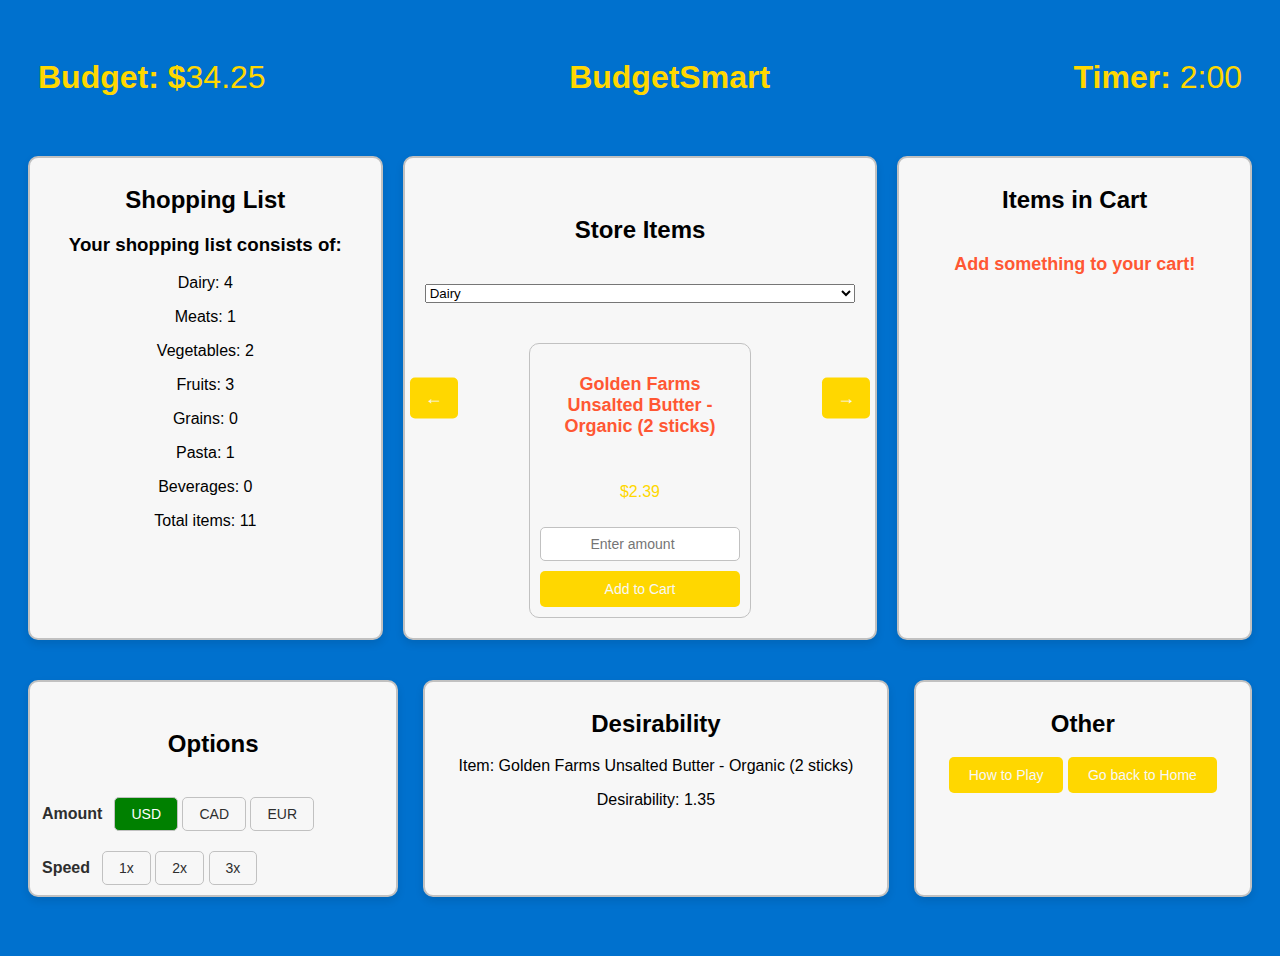
<file: index.html>
<!DOCTYPE html>
<html lang="en" dir="ltr">
    <head>
		<meta charset = "utf-8">
		<link rel = "stylesheet" href = "style.css">
		<title>BudgetSmart</title>
	</head>

	<body>

        <div class="topPanel">
            <h1 id="budget-title">
                Budget: <span id="budget-currency-symbol"></span><span id="budget"></span>
            </h1>
            <h1 id="budgetsmart-title">BudgetSmart</h1>
            <h1 id="timer-title">Timer: <span id="timer">1:00</span></h1>
        </div>

        <div class="main-content">
            <div class="row">
                <div class="shoppingListBox">
                    <br>
                    <h2>Shopping List</h2>
                    <div id="shopping-list-content"></div>
                    <p id="shoppingList"></p>
                </div>
                <div class="storeBox">
                    <br>
                    <h2>Store Items</h2>
<select id="category-selector" onchange="renderStoreItems()">
  <option value="Dairy">Dairy</option>
  <option value="Meats">Meats</option>
  <option value="Vegetables">Vegetables</option>
  <option value="Fruits">Fruits</option>
  <option value="Grains">Grains</option>
  <option value="Pasta">Pasta</option>
  <option value="Beverages">Beverages</option>
</select>
<div id="storeItems"></div>
                    <div class="store-items-container" id="store-items-container"></div>
                    <div class="navigation-buttons">
                        <button class="nav-button left" onclick="leftButton()">←</button>
                        <button class="nav-button right" onclick="rightButton()">→</button>
                    </div>
                </div>
                <div class="itemsInCartBox">
                    <br>
                    <h2>Items in Cart</h2>
                    <p><center>
                        <span class="item-name">Add something to your cart!</span>
                    </center>
                    </p>
                </div>
            </div>

            <div class="second-row">
                <div class="optionsBox">
                    <br>
                    <h2>Options</h2>
                    <div class="option-row">
                        <p>Amount</p>
                        <div class="button-row-currency">
                            <button id="usd-button" onclick="convertCurrency('USD')">USD</button>
                            <button id="cad-button" onclick="convertCurrency('CAD')">CAD</button>
                            <button id="eur-button" onclick="convertCurrency('EUR')">EUR</button>
                        </div>			  
                    </div>
                    <div class="option-row">
                        <p>Speed</p>
                        <div class="button-row-speed">
                            <button id="speed-1x" onclick="setSpeed('1x')">1x</button>
                            <button id="speed-2x" onclick="setSpeed('2x')">2x</button>
                            <button id="speed-3x" onclick="setSpeed('3x')">3x</button>
                        </div>
                    </div>
                </div>

                <div class="desirabilityMeterBox">
                    <br>
                    <h2>Desirability</h2>
                    <div id="desirability-box">
                        <p id="item-name"></p>
                        <p id="item-desirability"></p>
                    </div>
                </div>

                <div class="otherBox">
                    <br>
                    <h2>Other</h2>
                    <div class="other-buttons">
                        <button class="how-to-play" onclick="goToNextPage('budgetInstructions.html')">How to Play</button>
                        <button class="go-to-home" onclick="goToNextPage('budgetLanding.html')">Go back to Home</button>
                    </div>
                    <p></p>
                </div>

            </div>
        </div>
        <script src="script.js"></script>
    </body>
</html>
</file>
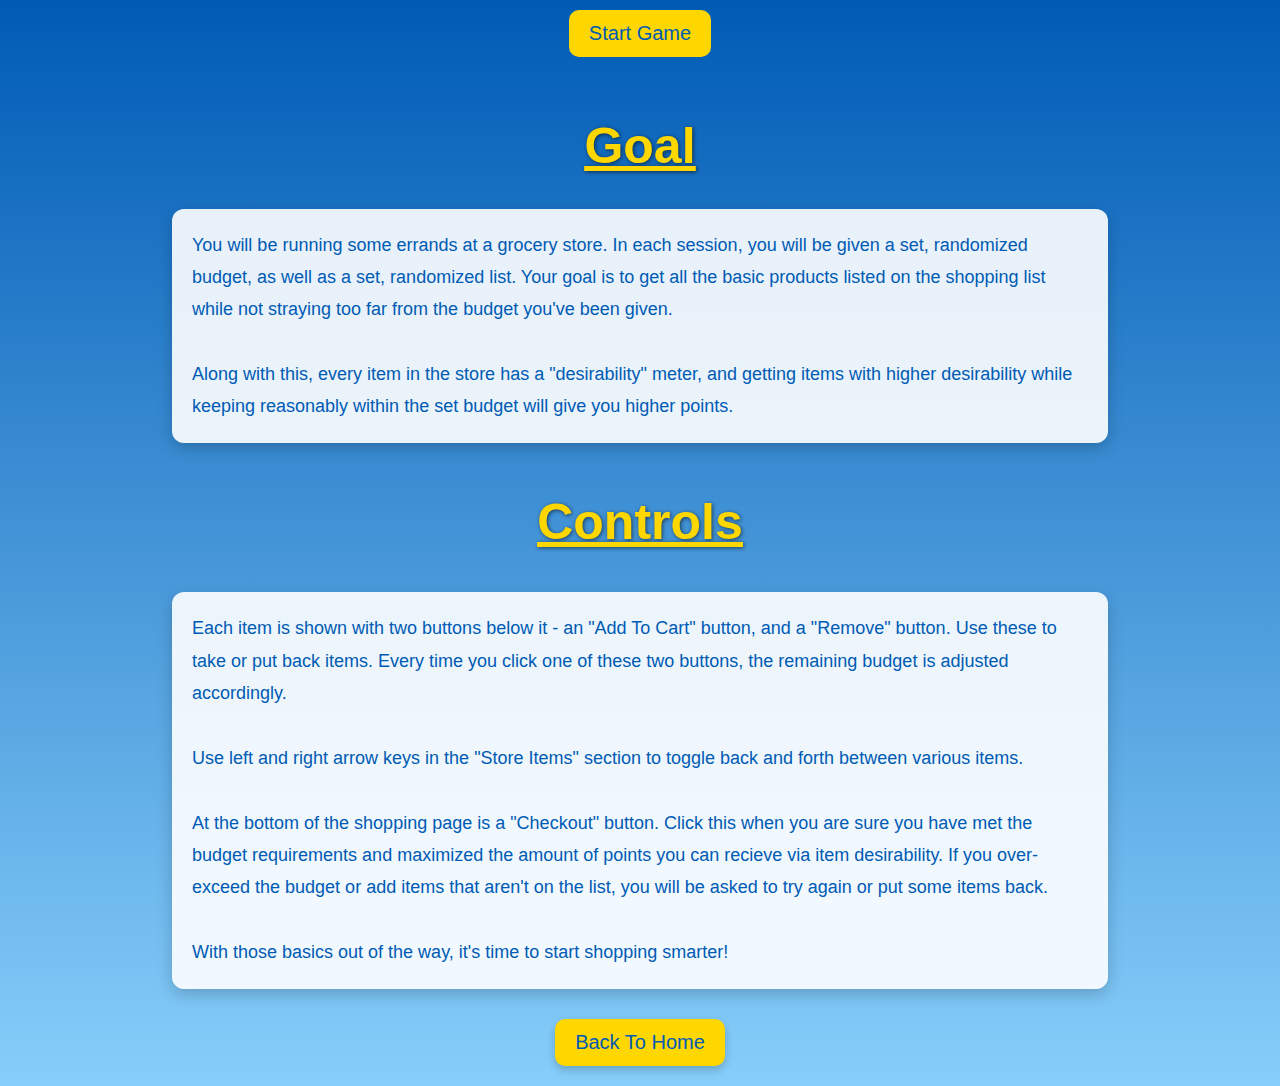
<file: budgetInstructions.html>
<!DOCTYPE html>
<html lang="en" dir="ltr">
	<head>
		<meta charset="utf-8">
		<link rel="stylesheet" href="budgetInstructions.css">
		<script src="script.js"></script>
		<title>BudgetSmart Instructions</title>
	</head>
	<body>

		<button class="playGame" onclick="goToNextPage('index.html')">Start Game</button>

		<!-- <h1 id = "preface"><u> Preface </u></h2>
		<p id = "preface-text">
			You are Alex, a young teen who lives in a neighborhood with your hardworking mom. When you start driving,
			one day, your mom asks you to take on an important task: buy the week's groceries--but with a catch: you only
			can spend your allowance, since your mom doesn't have enough.

			Your mission is clear: Get the essentials for this week without going over the budget. Your mom has a list of
			items she needs which you grab and put in your pocket. You'll have to figure out how to balance everything in
			your shopping cart, while ensuring your mom is satisified.
		</p> -->

		<h1 id = "goal"> <u> Goal </u></h1>
		<p id = "instruction-text">
			You will be running some errands at a grocery store. In each session, you will be given a set, 
			randomized budget, as well as a set, randomized list. Your goal is to get all the basic products
			listed on the shopping list while not straying too far from the budget you've been given. <br></br> Along
			with this, every item in the store has a "desirability" meter, and getting items with higher
			desirability while keeping reasonably within the set budget will give you higher points.
		</p>
		
		<h2 id = "controls"><u> Controls </u></h2>
		<p id = "controls-text">
			Each item is shown with two buttons below it - an "Add To Cart" button, and a "Remove" 
			button. Use these to take or put back items. Every time you click one of these two buttons, the
			remaining budget is adjusted accordingly.
			<br></br>
			Use left and right arrow keys in the "Store Items" section to toggle back and forth between various
			items.			
			<br></br>
			At the bottom of the shopping page is a "Checkout" button. Click this when you are sure you have
			met the budget requirements and maximized the amount of points you can recieve via item desirability.
			If you over-exceed the budget or add items that aren't on the list, you will be asked to try again or
			put some items back.
			<br></br>
			With those basics out of the way, it's time to start shopping smarter!
		</p>
		
		<button class = "back" onclick="goToNextPage('budgetLanding.html')">Back To Home</button>
	</body>
</html>
</file>
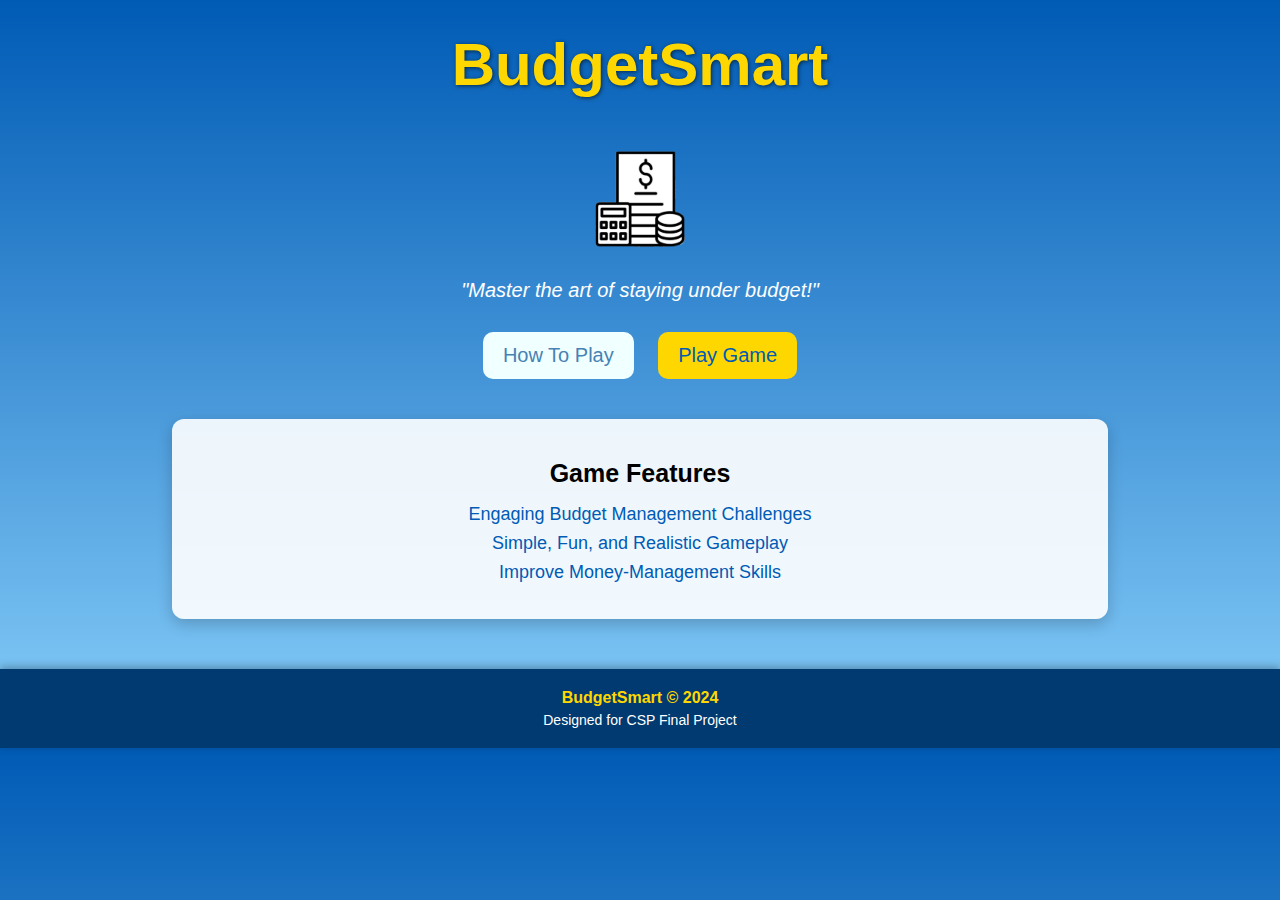
<file: budgetLanding.html>
<!DOCTYPE html>
<html lang="en" dir="ltr">
	<head>
		<meta charset="utf-8">
		<link rel="stylesheet" href="budgetLanding.css">
		<script src="script.js"></script>
		<title>BudgetSmart</title>
	</head>
	
	<body>
		<h1 id="game-title">BudgetSmart</h1>
		<img id="icon" src="budgetIcon.png" alt="Budget Clipart">

		<p id="tagline">"Master the art of staying under budget!"</p>

		<div class="actions">
			<button class="instructions" onclick="goToNextPage('budgetInstructions.html')">How To Play</button>
			<button class="session1" onclick="goToNextPage('budgetInstructions.html')">Play Game</button>
		</div>

		<div class="feature-list">
			<h2>Game Features</h2>
			<ul>
				<li>Engaging Budget Management Challenges</li>
				<li>Simple, Fun, and Realistic Gameplay</li>
				<li>Improve Money-Management Skills</li>
			</ul>
		</div>

		<footer>
			<div class="footer-content">
				<p>BudgetSmart &copy; 2024</p>
				<p>Designed for CSP Final Project</p>
			</div>
		</footer>
	</body>
</html>
</file>
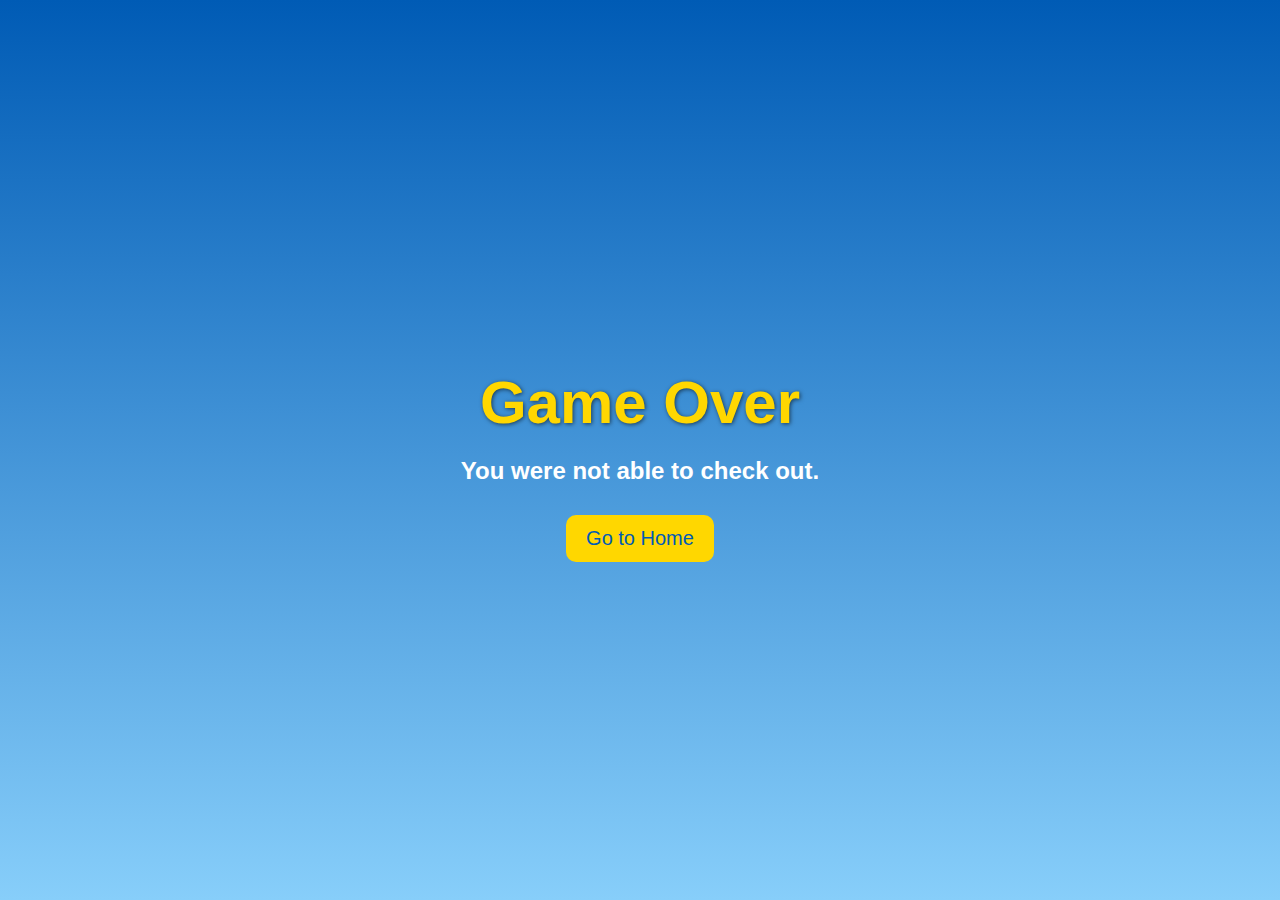
<file: gameOver.html>
<!DOCTYPE html>
<html lang="en" dir="ltr">
	<head>
		<meta charset="utf-8">
		<link rel="stylesheet" href="gameOverWin.css">
		<script src="script.js"></script>
		<title>Game Over</title>
	</head>

	<body>
        <div class="container">
            <h1 id="game-title">Game Over</h1>
            <h2 id="description">You were not able to check out.</h2>
            <div class="actions">
                <button class="instructions" onclick="goToNextPage('budgetLanding.html')">Go to Home</button>
            </div>
        </div>
	</body>
</html>
</file>
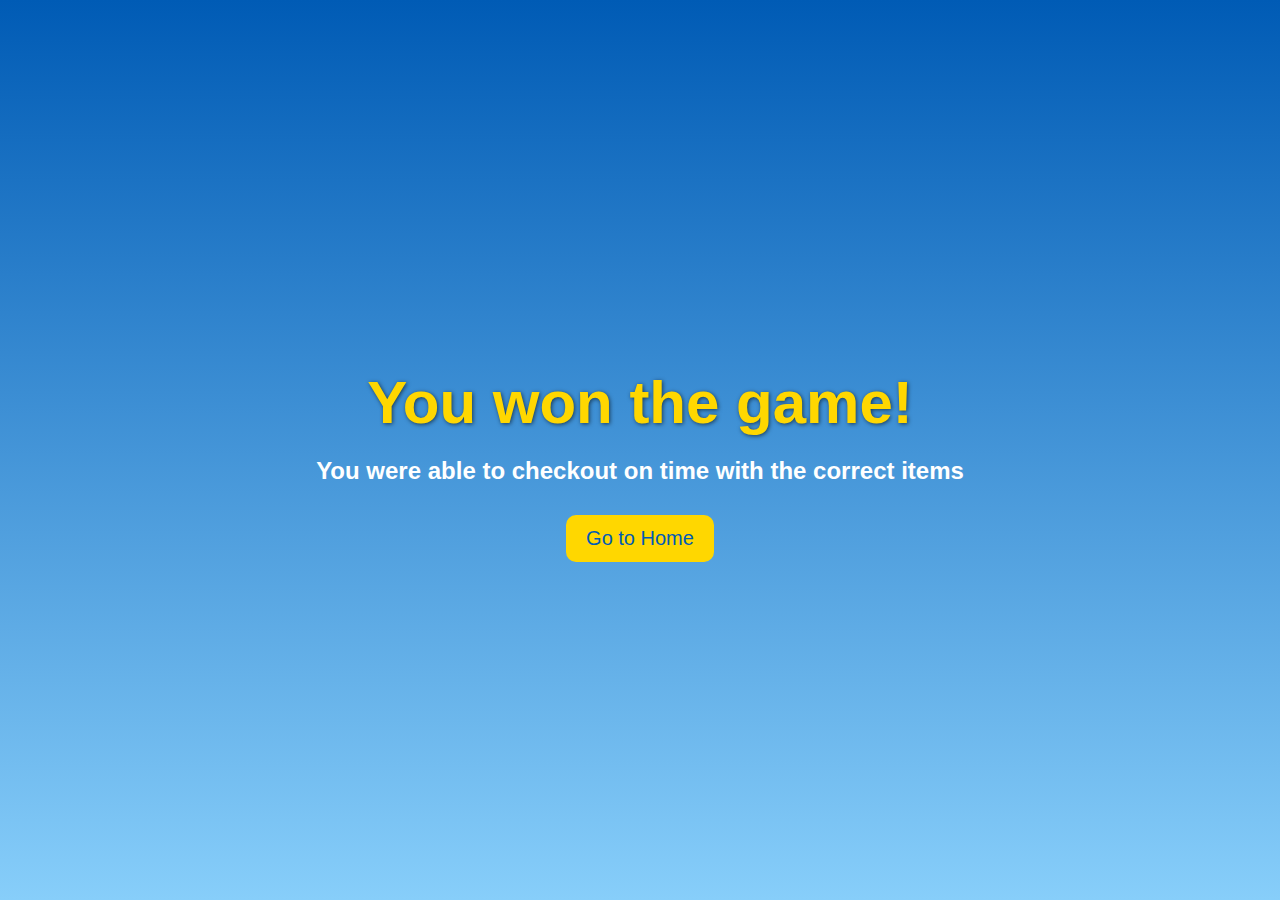
<file: gameWin.html>
<!DOCTYPE html>
<html lang="en" dir="ltr">
	<head>
		<meta charset="utf-8">
		<link rel="stylesheet" href="gameOverWin.css">
		<script src="script.js"></script>
		<title>Game Won</title>
	</head>

	<body>
        <div class="container">
            <h1 id="game-title">You won the game!</h1>
            <h2 id="description">You were able to checkout on time with the correct items</h2>
            <div class="actions">
                <button class="instructions" onclick="goToNextPage('budgetLanding.html')">Go to Home</button>
            </div>
        </div>
	</body>
</html>
</file>
<file: style.css>
html {
    --primary: gold;
    --font: 'rockwell', sans-serif;
    --dark: #2E2E2E;
    --gray: #C1C1C1;
    --white: #F7F7F7;
    --darkGray: #7A7A7A;
}

#game-over-text {
    text-align: center;
    font-size: 24px;
    font-weight: bold;
    color: red;
}
.how-to-play {
padding: 10px 20px;
font-size: 14px;
border: none;
border-radius: 5px;
background-color: var(--primary);
color: var(--white);
cursor: pointer;
transition: background-color 0.3s ease, transform 0.2s ease;
}

.go-to-home {
padding: 10px 20px;
font-size: 14px;
border: none;
border-radius: 5px;
background-color: var(--primary);
color: var(--white);
cursor: pointer;
transition: background-color 0.3s ease, transform 0.2s ease;
}
body {
    min-height: 100vh;
    background: #0071ce;
    font-family: var(--font);
    background-repeat: no-repeat;
    background-position: calc(100% + 150px) calc(100% + 50px);
    background-size: 450px;
    padding: 20px;
    display: flex;
    flex-direction: column;
    justify-content: center;
    gap: 20px;
}

.remove-item {
    background-color: red;
    color: white;
    border: none;
    padding: 4px 9px;
    margin-left: 10px;
    cursor: pointer;
    border-radius: 3px;
}

.remove-item:hover {
    background-color: darkred;
}

.topPanel {
    text-align: center;
    display: flex;
    justify-content: space-between;
    align-items: center;
    margin-bottom: 20px;
}

#checkout-button {
    background-color: green;
    color: white;
    padding: 10px;
    border: none;
    cursor: pointer;
}

.gameOverButtonDiv {
    text-align: center;
    margin-top: 20px;
}

.gameOverButton {
    background-color: blue;
    color: white;
    padding: 10px 20px;
    font-size: 16px;
    border: none;
    cursor: pointer;
}

.shoppingListBox,
.storeBox,
.itemsInCartBox,
.optionsBox,
.otherBox, .desirabilityMeterBox{
    padding: 10px;
    margin-top: 20px;
    background-color: var(--white);
    border: 2px solid var(--gray);
    border-radius: 10px;
    box-shadow: 0 4px 8px rgba(0, 0, 0, 0.1);
    position: relative;
    text-align: center;
    flex: 1 1 auto;
}

.price-div {
    display: flex;
    align-items: center;
    justify-content: flex-start;
    gap: 5px;
}

#total-price-symbol,
#total-price {
    white-space: nowrap;
}

.shoppingListBox {
    width: 200px;
}

.storeBox {
    width: 600px;
}

.itemsInCartBox {
    width: 200px;
}

.optionsBox {
    width: 300px;
}

.remainingListBox {
    width: 50px;
    height: 400px;
}

.second-row {
    display: flex;
    gap: 25px;
    justify-content: center;
}

.main-content {
    display: flex;
    flex-direction: column;
    gap: 20px;
}

.row {
    display: flex;
    gap: 20px;
    justify-content: center;
}

h1 {
    margin: 0 10px;
}

h2 {
    margin-top: 0;
}

.optionsBox {
    display: flex;
    flex-direction: column;
    gap: 20px;
}

.option-row {
    display: flex;
    align-items: center;
    justify-content: flex-start;
}

.option-row p {
    margin: 0;
    font-weight: bold;
    padding: 2px;
    font-size: 16px;
    color: var(--dark);
    flex: 0;
    margin-right: 10px;
}

.button-row {
    display: flex;
    gap: 10px;
    justify-content: flex-start;
}

.optionsBox button {
    padding: 8px 16px;
    font-size: 14px;
    border: 1px solid var(--gray);
    border-radius: 5px;
    background-color: var(--white);
    color: var(--dark);
    cursor: pointer;
    transition: background-color 0.3s ease, transform 0.2s ease;
}

.optionsBox button:hover {
    background-color: var(--gray);
    transform: scale(1.05);
}

.optionsBox button:active {
    transform: scale(1);
}

.optionsBox button.selected {
    background-color: var(--primary);
    color: white;
}

.itemsInCartBox p {
    display: flex;
    justify-content: space-between;
    margin: 10px 0;
}

.item-price {
    color: var(--primary);
}

.storeBox {
    width: 300px;
    padding: 20px;
    margin-top: 20px;
    background-color: var(--white);
    border: 2px solid var(--gray);
    border-radius: 10px;
    box-shadow: 0 4px 8px rgba(0, 0, 0, 0.1);
    position: relative;
    text-align: center;
    display: flex;
    flex-direction: column;
    gap: 20px;
}

.store-items-container {
    display: flex;
    gap: 20px;
    flex-wrap: nowrap;
    justify-content: center;
}

.store-item {
    flex: 0 0 200px;
    text-align: center;
    padding: 10px;
    border: 1px solid var(--gray);
    border-radius: 10px;
}

.item-content {
    display: flex;
    flex-direction: column;
    gap: 10px;
    text-align: center;
}

.item-name {
    font-weight: bold;
    font-size: 18px;
    text-align: center;
    color: #FF5733;
    display: block;
    margin: 20px 0;
    align-items: center;
}

.item-price {
    font-size: 16px;
    color: var(--primary);
}

.item-amount {
    padding: 8px;
    font-size: 14px;
    border: 1px solid var(--gray);
    border-radius: 5px;
    width: auto;
    text-align: center;
}

.add-to-cart {
    padding: 10px 20px;
    font-size: 14px;
    border: none;
    border-radius: 5px;
    background-color: var(--primary);
    color: var(--white);
    cursor: pointer;
    transition: background-color 0.3s ease, transform 0.2s ease;
}

.add-to-cart:hover {
    background-color: var(--dark);
    transform: scale(1.05);
}

.add-to-cart:active {
    transform: scale(1);
}

.see-price {
    padding: 8px 16px;
    font-size: 14px;
    border: none;
    border-radius: 5px;
    background-color: var(--primary);
    color: var(--white);
    cursor: pointer;
    transition: background-color 0.3s ease, transform 0.2s ease;
}

.see-price:hover {
    background-color: var(--dark);
    transform: scale(1.05);
}

.see-price:active {
    transform: scale(1);
}

.final-price {
    font-weight: bold;
    font-size: 16px;
    color: var(--primary);
}

.navigation-buttons {
    position: absolute;
    top: 50%;
    left: 5px;
    right: 5px;
    display: flex;
    justify-content: space-between;
    width: calc(100% - 10px);
    transform: translateY(-50%);
}

.nav-button {
    background-color: var(--primary);
    color: var(--white);
    border: none;
    padding: 10px 15px;
    font-size: 18px;
    border-radius: 5px;
    cursor: pointer;
    transition: background-color 0.3s ease, transform 0.2s ease;
}
.nav-button:hover {
    background-color: var(--dark);
    transform: scale(1.1);
}
.nav-button:focus {
    outline: none;
}
#timer, #budget, #final-price-amount {
    font-weight: normal;
}
#budget-title, #budgetsmart-title, #timer-title {
    color: gold;
}

button.active {
	background-color: green;
	color: white;
  }
  
  .active {
	background-color: green;
	color: white;
  }
</file>
<file: budgetInstructions.css>
body {
	background-image: linear-gradient(to bottom, #005bb5, #87CEFA);
	font-family: 'rockwell', sans-serif;
	text-align: center;
	margin: 0;
	padding: 0;
	color: white;
}

.playGame {
	cursor: pointer;
	border: none;
	border-radius: 10px;
	padding: 12px 20px;
	font-size: 20px;
	font-family: 'Arial', sans-serif;
	margin: 10px;
	transition: transform 0.3s ease, box-shadow 0.3s ease;
	background-color: #FFD700;
	color: #005bb5;
}

.playGame:hover {
	transform: scale(1.05);
	box-shadow: 0px 4px 8px rgba(0, 0, 0, 0.2);
}

#preface {
	color: #FFD700;
	text-shadow: 1px 1px 4px rgba(0, 0, 0, 0.6);
	font-size: 50px;
	font-weight: bold;
	margin-top: 30px;
	text-decoration: underline;
}

#instruction-text, #controls-text, #preface-text {
	background-color: rgba(255, 255, 255, 0.9); /* Semi-transparent for consistency */
	border-radius: 12px;
	padding: 20px;
	margin: 30px auto;
	width: 70%;
	box-shadow: 0px 5px 15px rgba(0, 0, 0, 0.2);
	color: #005bb5;
	text-align: left;
	font-size: 18px;
	line-height: 1.8;
}

#goal, #controls {
	color: #FFD700;
	text-shadow: 1px 1px 4px rgba(0, 0, 0, 0.6);
	font-size: 50px;
	font-weight: bold;
	margin-top: 50px;
	text-decoration: underline;
}

button.back {
	cursor: pointer;
	border: none;
	border-radius: 10px;
	padding: 12px 20px;
	font-size: 20px;
	font-family: 'Arial', sans-serif;
	margin: 20px auto;
	transition: transform 0.3s ease, box-shadow 0.3s ease;
	display: block;
	background-color: #FFD700;
	color: #005bb5;
	box-shadow: 0px 4px 8px rgba(0, 0, 0, 0.2);
}

button.back:hover {
	transform: scale(1.05);
	box-shadow: 0px 6px 12px rgba(0, 0, 0, 0.3);
}

footer {
	background-color: #003a70;
	color: white;
	padding: 15px 0;
	margin-top: 50px;
	box-shadow: 0px -2px 8px rgba(0, 0, 0, 0.3);
}

.footer-content p {
	font-size: 14px;
	margin: 5px 0;
}

footer p:first-child {
	font-weight: bold;
	font-size: 16px;
	color: #FFD700;
}

/* Responsive Design */
@media (max-width: 768px) {
	#goal, #controls {
		font-size: 40px;
	}

	#instruction-text, #controls-text {
		width: 90%;
		font-size: 16px;
	}
	
	button.back {
		font-size: 18px;
		padding: 10px 15px;
	}
}
</file>
<file: budgetLanding.css>
body {
	background-image: linear-gradient(to bottom, #005bb5, #87CEFA);
	font-family: 'rockwell', sans-serif;
	text-align: center;
	margin: 0;
	padding: 0;
}

#game-title {
	color: #FFD700;
	text-shadow: 1px 1px 4px rgba(0, 0, 0, 0.6);
	font-size: 60px;
	font-weight: bold;
	margin-top: 30px;
}

#icon {
	display: block;
	margin: 15px auto;
	width: 120px;
}

#tagline {
	font-size: 20px;
	color: white;
	font-style: italic;
	margin-bottom: 20px;
}

.actions {
	margin: 20px 0;
}

.instructions, .session1 {
	cursor: pointer;
	border: none;
	border-radius: 10px;
	padding: 12px 20px;
	font-size: 20px;
	font-family: 'Arial', sans-serif;
	margin: 10px;
	transition: transform 0.3s ease, box-shadow 0.3s ease;
}

.session1 {
	background-color: #FFD700;
	color: #005bb5;
}

.instructions {
	background-color: #F0FFFF;
	color: #4682B4;
}

.instructions:hover, .session1:hover {
	transform: scale(1.05);
	box-shadow: 0px 4px 8px rgba(0, 0, 0, 0.2);
}

.feature-list {
	background-color: rgba(255, 255, 255, 0.9);
	border-radius: 12px;
	padding: 20px;
	margin: 30px auto;
	width: 70%;
	box-shadow: 0px 5px 15px rgba(0, 0, 0, 0.2);
	color: #005bb5;
	text-align: left;
}

.feature-list h2 {
	font-size: 25px;
	color: black;
	text-align: center;
	margin-bottom: 10px;
}

.feature-list ul {
	list-style: none;
	padding: 0;
}

.feature-list li {
	font-size: 18px;
	margin: 8px 0;
	text-align: center;
}

footer {
	background-color: #003a70;
	color: white;
	padding: 15px 0;
	margin-top: 50px;
	box-shadow: 0px -2px 8px rgba(0, 0, 0, 0.3);
}

.footer-content p {
	font-size: 14px;
	margin: 5px 0;
}

footer p:first-child {
	font-weight: bold;
	font-size: 16px;
	color: #FFD700;
}
</file>
<file: gameOverWin.css>
body {
	background-image: linear-gradient(to bottom, #005bb5, #87CEFA);
	font-family: 'rockwell', sans-serif;
	margin: 0;
	padding: 0;
	height: 100vh;
	display: flex;
	justify-content: center;
	align-items: center;
}

.container {
	text-align: center;
}

#game-title {
    color: #FFD700;
    text-shadow: 1px 1px 4px rgba(0, 0, 0, 0.6);
    font-size: 60px;
    font-weight: bold;
    margin-bottom: 20px;
}

#description {
    color: white;
}

.actions {
	margin-top: 20px;
}

.instructions {
	cursor: pointer;
	border: none;
	border-radius: 10px;
	padding: 12px 20px;
	font-size: 20px;
	font-family: 'Arial', sans-serif;
	margin: 10px;
	transition: transform 0.3s ease, box-shadow 0.3s ease;
	background-color: #FFD700;
	color: #005bb5;
}

.instructions:hover {
	transform: scale(1.05);
	box-shadow: 0px 4px 8px rgba(0, 0, 0, 0.2);
}
</file>
